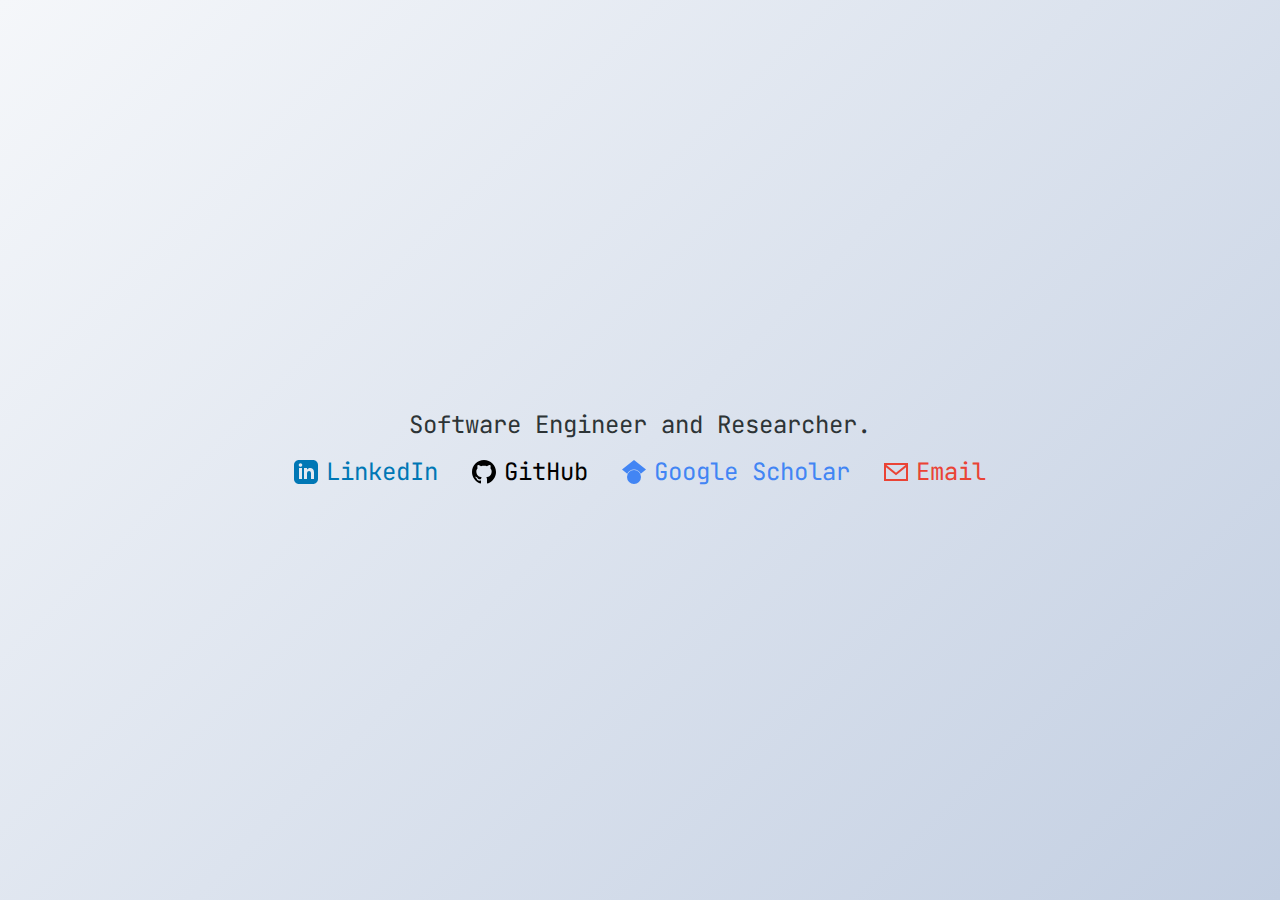
<file: index.html>
<html>
    <head>
        <title>!</title>
        <link rel="stylesheet" href="https://leetcode.com./style.css">
        <style>
            body {
                margin: 0;
                padding: 0;
                background: linear-gradient(135deg, #f5f7fa 0%, #c3cfe2 100%);
                min-height: 100vh;
            }
            .intro {
                text-align: center;
                font-family: 'JetBrains Mono', 'Fira Code', 'Source Code Pro', monospace;
                font-size: 1.5rem;
                margin: 2rem auto;
                max-width: 800px;
                color: #2d3436;
            }
            .first_fold {
                min-height: 100vh;
                display: flex;
                align-items: center;
                justify-content: center;
            }
            .social-links {
                margin-top: 1rem;
            }
            .social-links a {
                display: inline-flex;
                align-items: center;
                text-decoration: none;
                margin: 0 10px;
                transition: transform 0.2s ease;
            }
            .social-links a:hover {
                transform: translateY(-2px);
            }
            .social-links a[href*="linkedin"] {
                color: #0077b5;
            }
            .social-links a[href*="github"] {
                color: #000000;
            }
            .social-links a[href*="scholar"] {
                color: #4285f4;
            }
            .social-links a[href^="mailto"] {
                color: #ea4335;
            }
            .social-links svg {
                width: 24px;
                height: 24px;
                margin-right: 8px;
            }
        </style>
        <link href="https://fonts.googleapis.com/css2?family=JetBrains+Mono:wght@400;700&display=swap" rel="stylesheet">
    </head>
    <body>
        <div class="first_fold">
            <div class="intro">
                Software Engineer and Researcher.
                <div class="social-links">
                    <a href="https://www.linkedin.com/in/nrajpurohit/" target="_blank">
                        <svg xmlns="http://www.w3.org/2000/svg" viewBox="0 0 24 24" fill="currentColor">
                            <path d="M19 0h-14c-2.761 0-5 2.239-5 5v14c0 2.761 2.239 5 5 5h14c2.762 0 5-2.239 5-5v-14c0-2.761-2.238-5-5-5zm-11 19h-3v-11h3v11zm-1.5-12.268c-.966 0-1.75-.79-1.75-1.764s.784-1.764 1.75-1.764 1.75.79 1.75 1.764-.783 1.764-1.75 1.764zm13.5 12.268h-3v-5.604c0-3.368-4-3.113-4 0v5.604h-3v-11h3v1.765c1.396-2.586 7-2.777 7 2.476v6.759z"/>
                        </svg>
                        LinkedIn
                    </a>
                    <a href="https://github.com/neeraj3029" target="_blank">
                        <svg xmlns="http://www.w3.org/2000/svg" viewBox="0 0 24 24" fill="currentColor">
                            <path d="M12 0c-6.626 0-12 5.373-12 12 0 5.302 3.438 9.8 8.207 11.387.599.111.793-.261.793-.577v-2.234c-3.338.726-4.033-1.416-4.033-1.416-.546-1.387-1.333-1.756-1.333-1.756-1.089-.745.083-.729.083-.729 1.205.084 1.839 1.237 1.839 1.237 1.07 1.834 2.807 1.304 3.492.997.107-.775.418-1.305.762-1.604-2.665-.305-5.467-1.334-5.467-5.931 0-1.311.469-2.381 1.236-3.221-.124-.303-.535-1.524.117-3.176 0 0 1.008-.322 3.301 1.23.957-.266 1.983-.399 3.003-.404 1.02.005 2.047.138 3.006.404 2.291-1.552 3.297-1.23 3.297-1.23.653 1.653.242 2.874.118 3.176.77.84 1.235 1.911 1.235 3.221 0 4.609-2.807 5.624-5.479 5.921.43.372.823 1.102.823 2.222v3.293c0 .319.192.694.801.576 4.765-1.589 8.199-6.086 8.199-11.386 0-6.627-5.373-12-12-12z"/>
                        </svg>
                        GitHub
                    </a>
                    <a href="https://scholar.google.com/citations?user=unpf89MAAAAJ&hl=en" target="_blank">
                        <svg xmlns="http://www.w3.org/2000/svg" viewBox="0 0 24 24" fill="currentColor">
                            <path d="M5.242 13.769L0 9.5 12 0l12 9.5-5.242 4.269C17.548 11.249 14.978 9.5 12 9.5c-2.977 0-5.548 1.748-6.758 4.269zM12 10a7 7 0 1 0 0 14 7 7 0 0 0 0-14z"/>
                        </svg>
                        Google Scholar
                    </a>
                    <a href="mailto:neerajrajpurohitnn@gmail.com">
                        <svg xmlns="http://www.w3.org/2000/svg" viewBox="0 0 24 24" fill="currentColor">
                            <path d="M0 3v18h24v-18h-24zm21.518 2l-9.518 7.713-9.518-7.713h19.036zm-19.518 14v-11.817l10 8.104 10-8.104v11.817h-20z"/>
                        </svg>
                        Email
                    </a>
                </div>
            </div>
        </div>
        <div class="row"></div>

        <!-- <section class="">
            <h3><b>Articles</b></h3>
            <ul>
                <li> Using streams in Java
            </ul>
           </section> 
       <section class="">
        <h3><b>AI Exploration and Research</b></h3>
        <ul>
            <li> A SURE-based unsupervised deep learning method for SAR despeckling
        </ul>
       </section>
       <section class="">
        <h3><b>Talks</b></h3>
        <ul>
            <li> Building a next-gen web application, a Hotstar special
            <li> Bechmarking Chatbots with LLMs
        </ul>

       </section>
       <section class="">
        <h3><b>Socials</b></h3>
        <ul>
            <li> GitHub
            <li> Twitter
            <li> Google Scholar
        </ul>

       </section> -->
    </body>

</html>
</file>
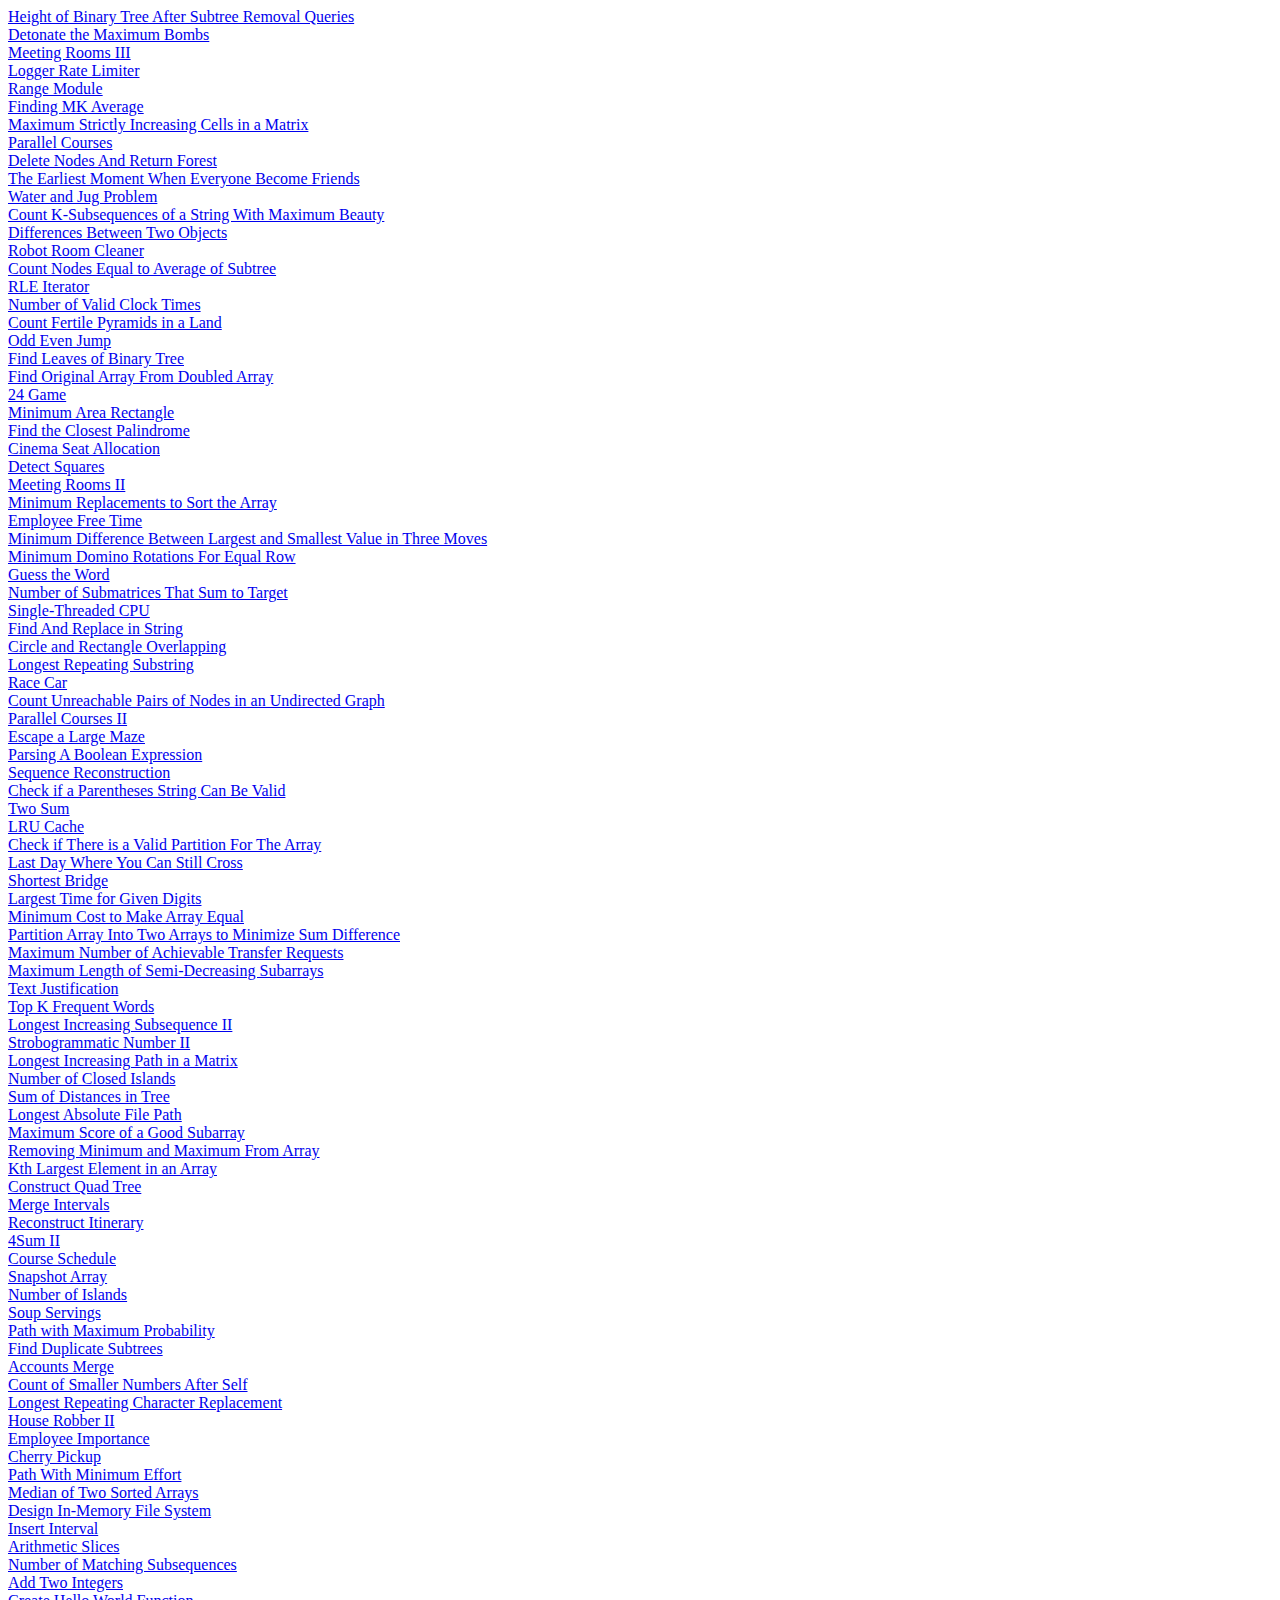
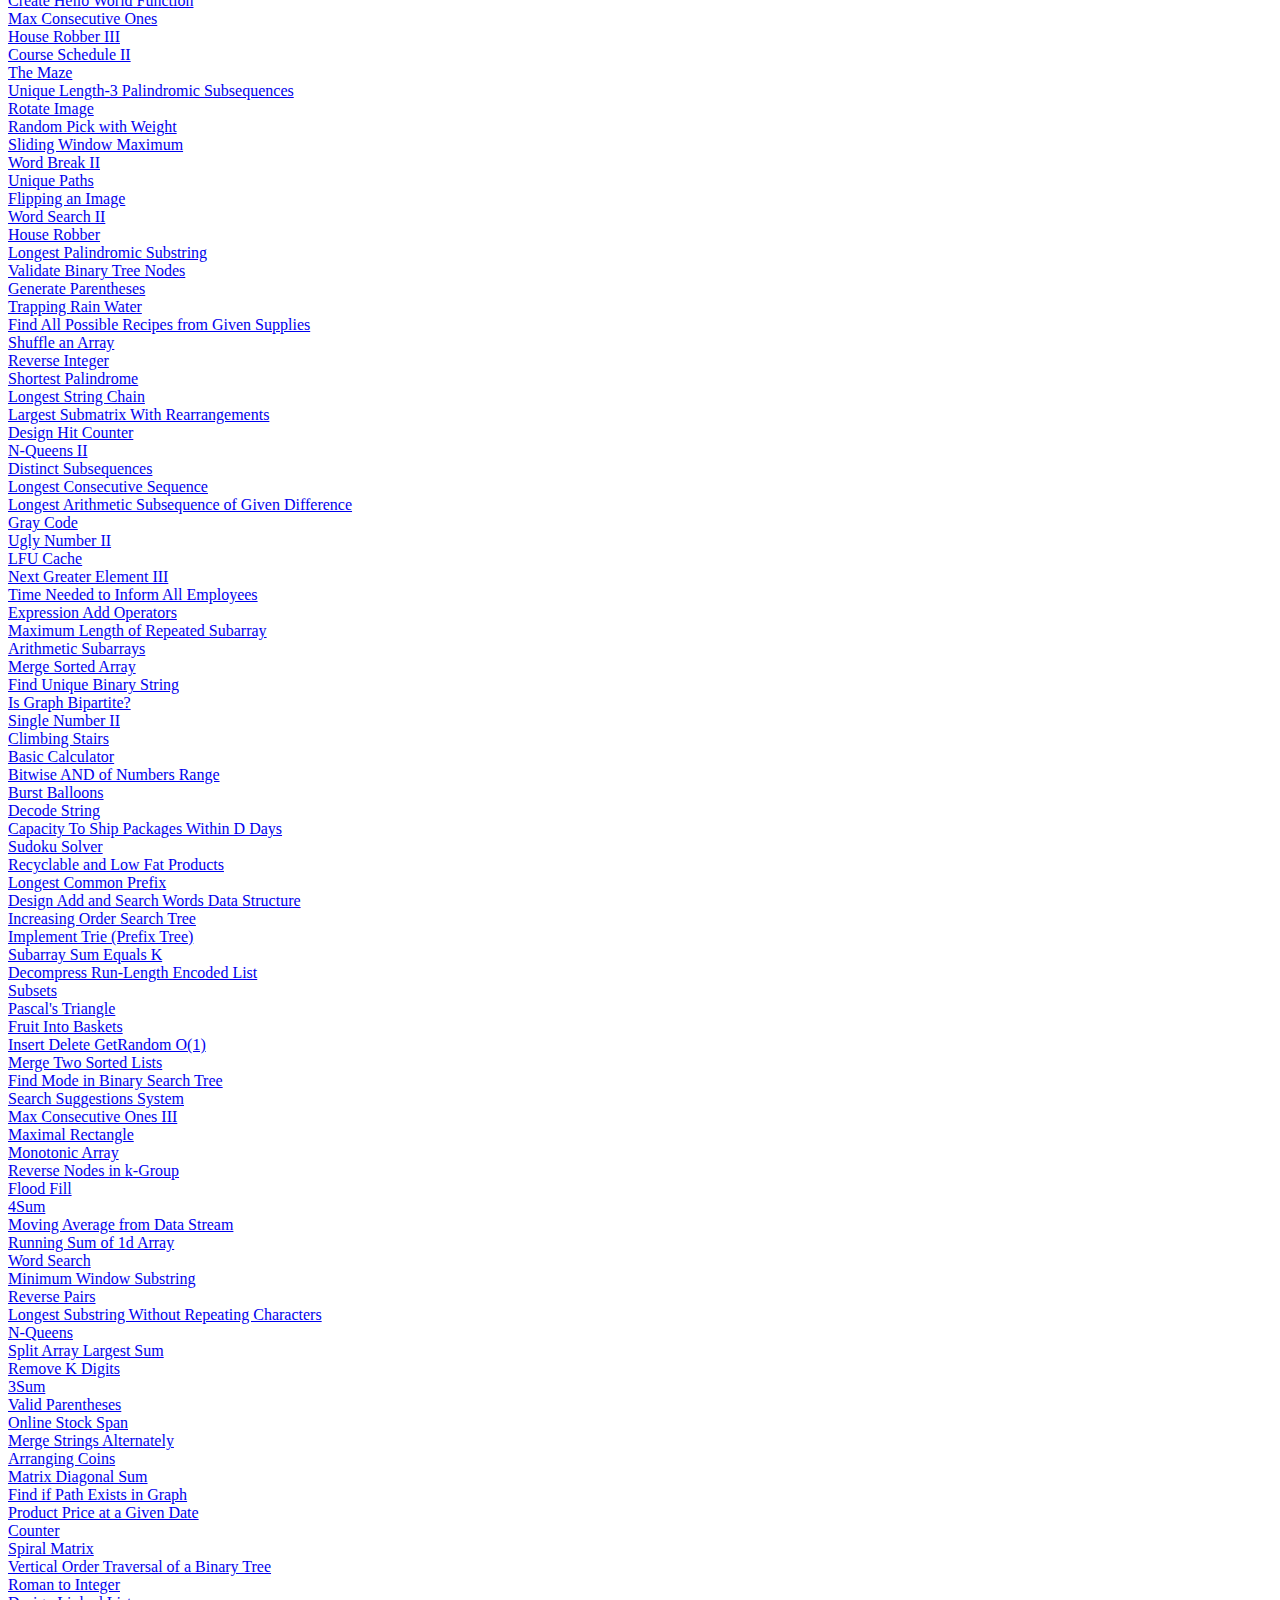
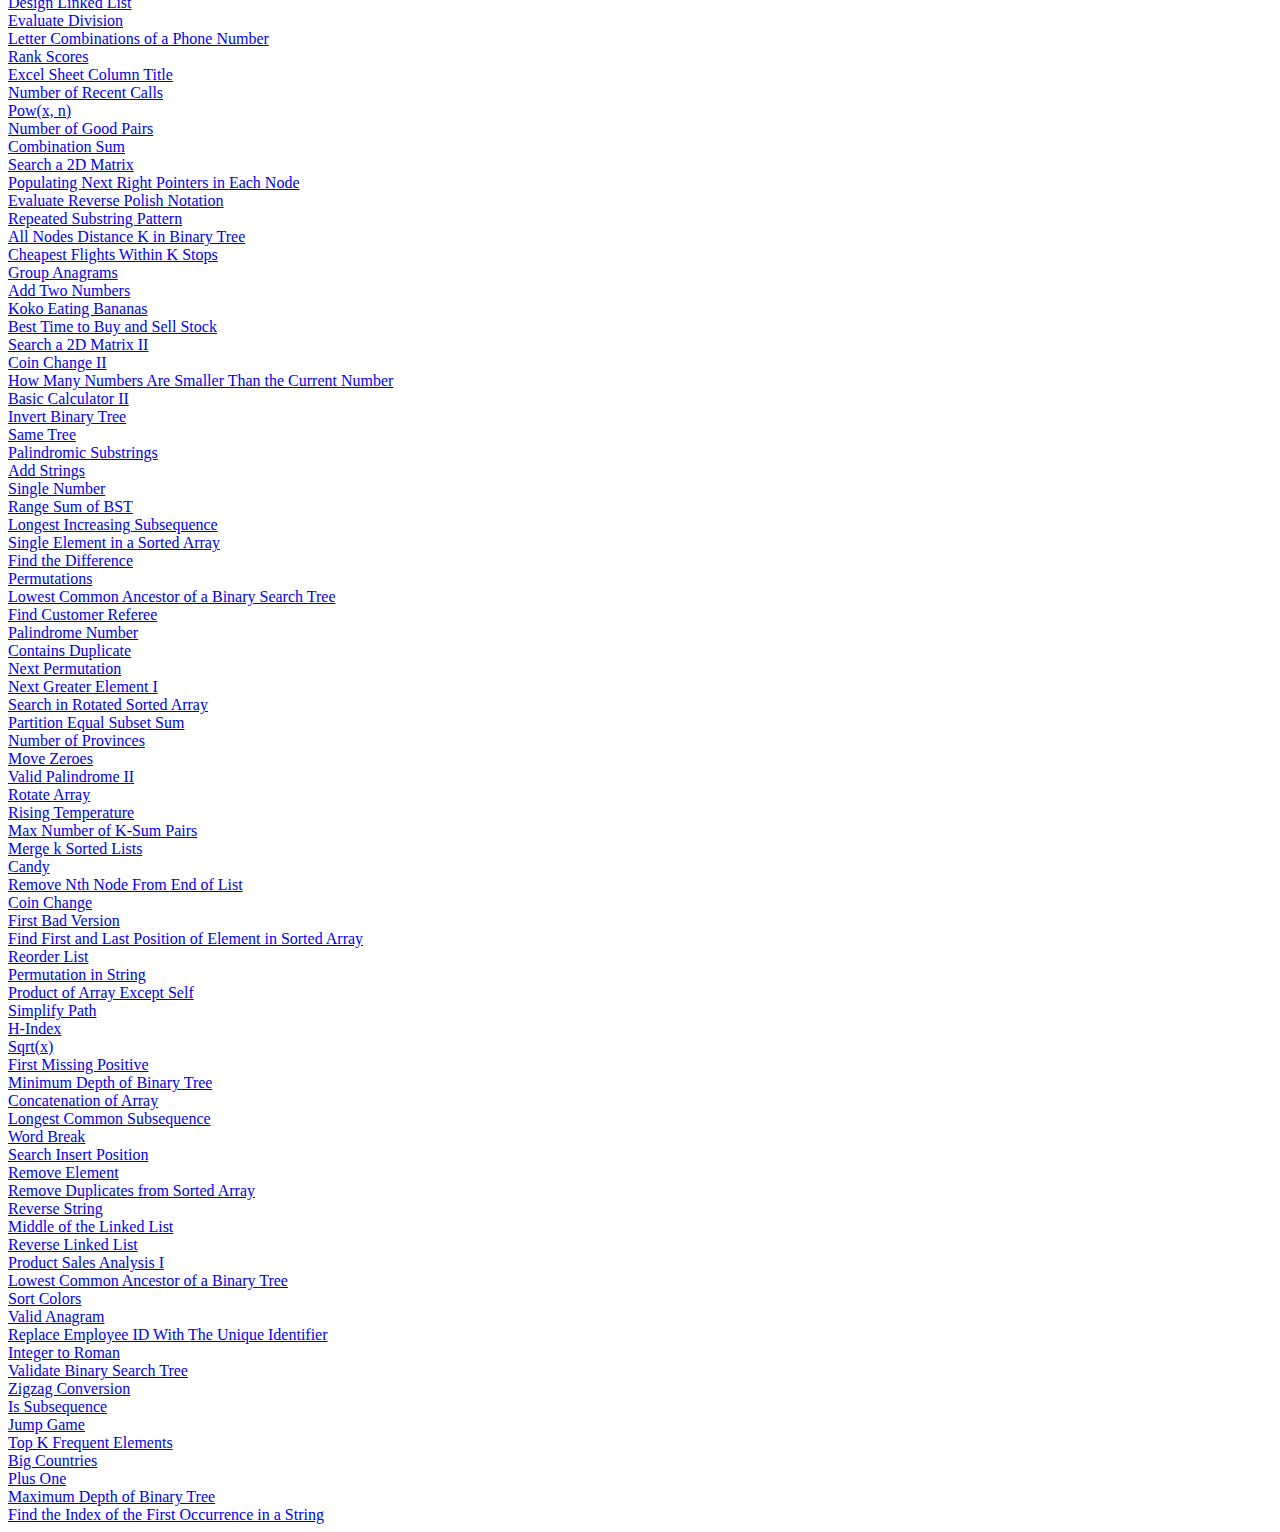
<file: questions.html>
<html>
    <head>
        <title>!</title>
        <link rel="stylesheet" href="https://leetcode.com./style.css">
    </head>
    <body>
        <a href="https://leetcode.com/problems/height-of-binary-tree-after-subtree-removal-queries" data-limit="false" title="">Height of Binary Tree After Subtree Removal Queries</a><br/>
<a href="https://leetcode.com/problems/detonate-the-maximum-bombs" data-limit="false" title="">Detonate the Maximum Bombs</a><br/>
<a href="https://leetcode.com/problems/meeting-rooms-iii" data-limit="false" title="">Meeting Rooms III</a><br/>
<a href="https://leetcode.com/problems/logger-rate-limiter" data-limit="false" title="">Logger Rate Limiter</a><br/><span><i class="fa fa-unlock "></i></span>
<a href="https://leetcode.com/problems/range-module" data-limit="false" title="">Range Module</a><br/>
<a href="https://leetcode.com/problems/finding-mk-average" data-limit="false" title="">Finding MK Average</a><br/>
<a href="https://leetcode.com/problems/maximum-strictly-increasing-cells-in-a-matrix" data-limit="false" title="">Maximum Strictly Increasing Cells in a Matrix</a><br/>
<a href="https://leetcode.com/problems/parallel-courses" data-limit="false" title="">Parallel Courses</a><br/><span><i class="fa fa-unlock "></i></span>
<a href="https://leetcode.com/problems/delete-nodes-and-return-forest" data-limit="false" title="">Delete Nodes And Return Forest</a><br/>
<a href="https://leetcode.com/problems/the-earliest-moment-when-everyone-become-friends" data-limit="false" title="">The Earliest Moment When Everyone Become Friends</a><br/><span><i class="fa fa-unlock "></i></span>
<a href="https://leetcode.com/problems/water-and-jug-problem" data-limit="false" title="">Water and Jug Problem</a><br/>
<a href="https://leetcode.com/problems/count-k-subsequences-of-a-string-with-maximum-beauty" data-limit="false" title="">Count K-Subsequences of a String With Maximum Beauty</a><br/>
<a href="https://leetcode.com/problems/differences-between-two-objects" data-limit="false" title="">Differences Between Two Objects</a><br/><span><i class="fa fa-unlock "></i></span>
<a href="https://leetcode.com/problems/robot-room-cleaner" data-limit="false" title="">Robot Room Cleaner</a><br/><span><i class="fa fa-unlock "></i></span>
<a href="https://leetcode.com/problems/count-nodes-equal-to-average-of-subtree" data-limit="false" title="">Count Nodes Equal to Average of Subtree</a><br/>
<a href="https://leetcode.com/problems/rle-iterator" data-limit="false" title="">RLE Iterator</a><br/>
<a href="https://leetcode.com/problems/number-of-valid-clock-times" data-limit="false" title="">Number of Valid Clock Times</a><br/>
<a href="https://leetcode.com/problems/count-fertile-pyramids-in-a-land" data-limit="false" title="">Count Fertile Pyramids in a Land</a><br/>
<a href="https://leetcode.com/problems/odd-even-jump" data-limit="false" title="">Odd Even Jump</a><br/>
<a href="https://leetcode.com/problems/find-leaves-of-binary-tree" data-limit="false" title="">Find Leaves of Binary Tree</a><br/><span><i class="fa fa-unlock "></i></span>
<a href="https://leetcode.com/problems/find-original-array-from-doubled-array" data-limit="false" title="">Find Original Array From Doubled Array</a><br/>
<a href="https://leetcode.com/problems/24-game" data-limit="false" title="">24 Game</a><br/>
<a href="https://leetcode.com/problems/minimum-area-rectangle" data-limit="false" title="">Minimum Area Rectangle</a><br/>
<a href="https://leetcode.com/problems/find-the-closest-palindrome" data-limit="false" title="">Find the Closest Palindrome</a><br/>
<a href="https://leetcode.com/problems/cinema-seat-allocation" data-limit="false" title="">Cinema Seat Allocation</a><br/>
<a href="https://leetcode.com/problems/detect-squares" data-limit="false" title="">Detect Squares</a><br/>
<a href="https://leetcode.com/problems/meeting-rooms-ii" data-limit="false" title="">Meeting Rooms II</a><br/><span><i class="fa fa-unlock "></i></span>
<a href="https://leetcode.com/problems/minimum-replacements-to-sort-the-array" data-limit="false" title="">Minimum Replacements to Sort the Array</a><br/>
<a href="https://leetcode.com/problems/employee-free-time" data-limit="false" title="">Employee Free Time</a><br/><span><i class="fa fa-unlock "></i></span>
<a href="https://leetcode.com/problems/minimum-difference-between-largest-and-smallest-value-in-three-moves" data-limit="false" title="">Minimum Difference Between Largest and Smallest Value in Three Moves</a><br/>
<a href="https://leetcode.com/problems/minimum-domino-rotations-for-equal-row" data-limit="false" title="">Minimum Domino Rotations For Equal Row</a><br/>
<a href="https://leetcode.com/problems/guess-the-word" data-limit="false" title="">Guess the Word</a><br/>
<a href="https://leetcode.com/problems/number-of-submatrices-that-sum-to-target" data-limit="false" title="">Number of Submatrices That Sum to Target</a><br/>
<a href="https://leetcode.com/problems/single-threaded-cpu" data-limit="false" title="">Single-Threaded CPU</a><br/>
<a href="https://leetcode.com/problems/find-and-replace-in-string" data-limit="false" title="">Find And Replace in String</a><br/>
<a href="https://leetcode.com/problems/circle-and-rectangle-overlapping" data-limit="false" title="">Circle and Rectangle Overlapping</a><br/>
<a href="https://leetcode.com/problems/longest-repeating-substring" data-limit="false" title="">Longest Repeating Substring</a><br/><span><i class="fa fa-unlock "></i></span>
<a href="https://leetcode.com/problems/race-car" data-limit="false" title="">Race Car</a><br/>
<a href="https://leetcode.com/problems/count-unreachable-pairs-of-nodes-in-an-undirected-graph" data-limit="false" title="">Count Unreachable Pairs of Nodes in an Undirected Graph</a><br/>
<a href="https://leetcode.com/problems/parallel-courses-ii" data-limit="false" title="">Parallel Courses II</a><br/>
<a href="https://leetcode.com/problems/escape-a-large-maze" data-limit="false" title="">Escape a Large Maze</a><br/>
<a href="https://leetcode.com/problems/parsing-a-boolean-expression" data-limit="false" title="">Parsing A Boolean Expression</a><br/>
<a href="https://leetcode.com/problems/sequence-reconstruction" data-limit="false" title="">Sequence Reconstruction</a><br/><span><i class="fa fa-unlock "></i></span>
<a href="https://leetcode.com/problems/check-if-a-parentheses-string-can-be-valid" data-limit="false" title="">Check if a Parentheses String Can Be Valid</a><br/>
<a href="https://leetcode.com/problems/two-sum" data-limit="false" title="">Two Sum</a><br/>
<a href="https://leetcode.com/problems/lru-cache" data-limit="false" title="">LRU Cache</a><br/>
<a href="https://leetcode.com/problems/check-if-there-is-a-valid-partition-for-the-array" data-limit="false" title="">Check if There is a Valid Partition For The Array</a><br/>
<a href="https://leetcode.com/problems/last-day-where-you-can-still-cross" data-limit="false" title="">Last Day Where You Can Still Cross</a><br/>
<a href="https://leetcode.com/problems/shortest-bridge" data-limit="false" title="">Shortest Bridge</a><br/>
<a href="https://leetcode.com/problems/largest-time-for-given-digits" data-limit="false" title="">Largest Time for Given Digits</a><br/>
<a href="https://leetcode.com/problems/minimum-cost-to-make-array-equal" data-limit="false" title="">Minimum Cost to Make Array Equal</a><br/>
<a href="https://leetcode.com/problems/partition-array-into-two-arrays-to-minimize-sum-difference" data-limit="false" title="">Partition Array Into Two Arrays to Minimize Sum Difference</a><br/>
<a href="https://leetcode.com/problems/maximum-number-of-achievable-transfer-requests" data-limit="false" title="">Maximum Number of Achievable Transfer Requests</a><br/>
<a href="https://leetcode.com/problems/maximum-length-of-semi-decreasing-subarrays" data-limit="false" title="">Maximum Length of Semi-Decreasing Subarrays</a><br/><span><i class="fa fa-unlock "></i></span>
<a href="https://leetcode.com/problems/text-justification" data-limit="false" title="">Text Justification</a><br/>
<a href="https://leetcode.com/problems/top-k-frequent-words" data-limit="false" title="">Top K Frequent Words</a><br/>
<a href="https://leetcode.com/problems/longest-increasing-subsequence-ii" data-limit="false" title="">Longest Increasing Subsequence II</a><br/>
<a href="https://leetcode.com/problems/strobogrammatic-number-ii" data-limit="false" title="">Strobogrammatic Number II</a><br/><span><i class="fa fa-unlock "></i></span>
<a href="https://leetcode.com/problems/longest-increasing-path-in-a-matrix" data-limit="false" title="">Longest Increasing Path in a Matrix</a><br/>
<a href="https://leetcode.com/problems/number-of-closed-islands" data-limit="false" title="">Number of Closed Islands</a><br/>
<a href="https://leetcode.com/problems/sum-of-distances-in-tree" data-limit="false" title="">Sum of Distances in Tree</a><br/>
<a href="https://leetcode.com/problems/longest-absolute-file-path" data-limit="false" title="">Longest Absolute File Path</a><br/>
<a href="https://leetcode.com/problems/maximum-score-of-a-good-subarray" data-limit="false" title="">Maximum Score of a Good Subarray</a><br/>
<a href="https://leetcode.com/problems/removing-minimum-and-maximum-from-array" data-limit="false" title="">Removing Minimum and Maximum From Array</a><br/>
<a href="https://leetcode.com/problems/kth-largest-element-in-an-array" data-limit="false" title="">Kth Largest Element in an Array</a><br/>
<a href="https://leetcode.com/problems/construct-quad-tree" data-limit="false" title="">Construct Quad Tree</a><br/>
<a href="https://leetcode.com/problems/merge-intervals" data-limit="false" title="">Merge Intervals</a><br/>
<a href="https://leetcode.com/problems/reconstruct-itinerary" data-limit="false" title="">Reconstruct Itinerary</a><br/>
<a href="https://leetcode.com/problems/4sum-ii" data-limit="false" title="">4Sum II</a><br/>
<a href="https://leetcode.com/problems/course-schedule" data-limit="false" title="">Course Schedule</a><br/>
<a href="https://leetcode.com/problems/snapshot-array" data-limit="false" title="">Snapshot Array</a><br/>
<a href="https://leetcode.com/problems/number-of-islands" data-limit="false" title="">Number of Islands</a><br/>
<a href="https://leetcode.com/problems/soup-servings" data-limit="false" title="">Soup Servings</a><br/>
<a href="https://leetcode.com/problems/path-with-maximum-probability" data-limit="false" title="">Path with Maximum Probability</a><br/>
<a href="https://leetcode.com/problems/find-duplicate-subtrees" data-limit="false" title="">Find Duplicate Subtrees</a><br/>
<a href="https://leetcode.com/problems/accounts-merge" data-limit="false" title="">Accounts Merge</a><br/>
<a href="https://leetcode.com/problems/count-of-smaller-numbers-after-self" data-limit="false" title="">Count of Smaller Numbers After Self</a><br/>
<a href="https://leetcode.com/problems/longest-repeating-character-replacement" data-limit="false" title="">Longest Repeating Character Replacement</a><br/>
<a href="https://leetcode.com/problems/house-robber-ii" data-limit="false" title="">House Robber II</a><br/>
<a href="https://leetcode.com/problems/employee-importance" data-limit="false" title="">Employee Importance</a><br/>
<a href="https://leetcode.com/problems/cherry-pickup" data-limit="false" title="">Cherry Pickup</a><br/>
<a href="https://leetcode.com/problems/path-with-minimum-effort" data-limit="false" title="">Path With Minimum Effort</a><br/>
<a href="https://leetcode.com/problems/median-of-two-sorted-arrays" data-limit="false" title="">Median of Two Sorted Arrays</a><br/>
<a href="https://leetcode.com/problems/design-in-memory-file-system" data-limit="false" title="">Design In-Memory File System</a><br/><span><i class="fa fa-unlock "></i></span>
<a href="https://leetcode.com/problems/insert-interval" data-limit="false" title="">Insert Interval</a><br/>
<a href="https://leetcode.com/problems/arithmetic-slices" data-limit="false" title="">Arithmetic Slices</a><br/>
<a href="https://leetcode.com/problems/number-of-matching-subsequences" data-limit="false" title="">Number of Matching Subsequences</a><br/>
<a href="https://leetcode.com/problems/add-two-integers" data-limit="false" title="">Add Two Integers</a><br/>
<a href="https://leetcode.com/problems/create-hello-world-function" data-limit="false" title="">Create Hello World Function</a><br/>
<a href="https://leetcode.com/problems/max-consecutive-ones" data-limit="false" title="">Max Consecutive Ones</a><br/>
<a href="https://leetcode.com/problems/house-robber-iii" data-limit="false" title="">House Robber III</a><br/>
<a href="https://leetcode.com/problems/course-schedule-ii" data-limit="false" title="">Course Schedule II</a><br/>
<a href="https://leetcode.com/problems/the-maze" data-limit="false" title="">The Maze</a><br/><span><i class="fa fa-unlock "></i></span>
<a href="https://leetcode.com/problems/unique-length-3-palindromic-subsequences" data-limit="false" title="">Unique Length-3 Palindromic Subsequences</a><br/>
<a href="https://leetcode.com/problems/rotate-image" data-limit="false" title="">Rotate Image</a><br/>
<a href="https://leetcode.com/problems/random-pick-with-weight" data-limit="false" title="">Random Pick with Weight</a><br/>
<a href="https://leetcode.com/problems/sliding-window-maximum" data-limit="false" title="">Sliding Window Maximum</a><br/>
<a href="https://leetcode.com/problems/word-break-ii" data-limit="false" title="">Word Break II</a><br/>
<a href="https://leetcode.com/problems/unique-paths" data-limit="false" title="">Unique Paths</a><br/>
<a href="https://leetcode.com/problems/flipping-an-image" data-limit="false" title="">Flipping an Image</a><br/>
<a href="https://leetcode.com/problems/word-search-ii" data-limit="false" title="">Word Search II</a><br/>
<a href="https://leetcode.com/problems/house-robber" data-limit="false" title="">House Robber</a><br/>
<a href="https://leetcode.com/problems/longest-palindromic-substring" data-limit="false" title="">Longest Palindromic Substring</a><br/>
<a href="https://leetcode.com/problems/validate-binary-tree-nodes" data-limit="false" title="">Validate Binary Tree Nodes</a><br/>
<a href="https://leetcode.com/problems/generate-parentheses" data-limit="false" title="">Generate Parentheses</a><br/>
<a href="https://leetcode.com/problems/trapping-rain-water" data-limit="false" title="">Trapping Rain Water</a><br/>
<a href="https://leetcode.com/problems/find-all-possible-recipes-from-given-supplies" data-limit="false" title="">Find All Possible Recipes from Given Supplies</a><br/>
<a href="https://leetcode.com/problems/shuffle-an-array" data-limit="false" title="">Shuffle an Array</a><br/>
<a href="https://leetcode.com/problems/reverse-integer" data-limit="false" title="">Reverse Integer</a><br/>
<a href="https://leetcode.com/problems/shortest-palindrome" data-limit="false" title="">Shortest Palindrome</a><br/>
<a href="https://leetcode.com/problems/longest-string-chain" data-limit="false" title="">Longest String Chain</a><br/>
<a href="https://leetcode.com/problems/largest-submatrix-with-rearrangements" data-limit="false" title="">Largest Submatrix With Rearrangements</a><br/>
<a href="https://leetcode.com/problems/design-hit-counter" data-limit="false" title="">Design Hit Counter</a><br/><span><i class="fa fa-unlock "></i></span>
<a href="https://leetcode.com/problems/n-queens-ii" data-limit="false" title="">N-Queens II</a><br/>
<a href="https://leetcode.com/problems/distinct-subsequences" data-limit="false" title="">Distinct Subsequences</a><br/>
<a href="https://leetcode.com/problems/longest-consecutive-sequence" data-limit="false" title="">Longest Consecutive Sequence</a><br/>
<a href="https://leetcode.com/problems/longest-arithmetic-subsequence-of-given-difference" data-limit="false" title="">Longest Arithmetic Subsequence of Given Difference</a><br/>
<a href="https://leetcode.com/problems/gray-code" data-limit="false" title="">Gray Code</a><br/>
<a href="https://leetcode.com/problems/ugly-number-ii" data-limit="false" title="">Ugly Number II</a><br/>
<a href="https://leetcode.com/problems/lfu-cache" data-limit="false" title="">LFU Cache</a><br/>
<a href="https://leetcode.com/problems/next-greater-element-iii" data-limit="false" title="">Next Greater Element III</a><br/>
<a href="https://leetcode.com/problems/time-needed-to-inform-all-employees" data-limit="false" title="">Time Needed to Inform All Employees</a><br/>
<a href="https://leetcode.com/problems/expression-add-operators" data-limit="false" title="">Expression Add Operators</a><br/>
<a href="https://leetcode.com/problems/maximum-length-of-repeated-subarray" data-limit="false" title="">Maximum Length of Repeated Subarray</a><br/>
<a href="https://leetcode.com/problems/arithmetic-subarrays" data-limit="false" title="">Arithmetic Subarrays</a><br/>
<a href="https://leetcode.com/problems/merge-sorted-array" data-limit="false" title="">Merge Sorted Array</a><br/>
<a href="https://leetcode.com/problems/find-unique-binary-string" data-limit="false" title="">Find Unique Binary String</a><br/>
<a href="https://leetcode.com/problems/is-graph-bipartite" data-limit="false" title="">Is Graph Bipartite?</a><br/>
<a href="https://leetcode.com/problems/single-number-ii" data-limit="false" title="">Single Number II</a><br/>
<a href="https://leetcode.com/problems/climbing-stairs" data-limit="false" title="">Climbing Stairs</a><br/>
<a href="https://leetcode.com/problems/basic-calculator" data-limit="false" title="">Basic Calculator</a><br/>
<a href="https://leetcode.com/problems/bitwise-and-of-numbers-range" data-limit="false" title="">Bitwise AND of Numbers Range</a><br/>
<a href="https://leetcode.com/problems/burst-balloons" data-limit="false" title="">Burst Balloons</a><br/>
<a href="https://leetcode.com/problems/decode-string" data-limit="false" title="">Decode String</a><br/>
<a href="https://leetcode.com/problems/capacity-to-ship-packages-within-d-days" data-limit="false" title="">Capacity To Ship Packages Within D Days</a><br/>
<a href="https://leetcode.com/problems/sudoku-solver" data-limit="false" title="">Sudoku Solver</a><br/>
<a href="https://leetcode.com/problems/recyclable-and-low-fat-products" data-limit="false" title="">Recyclable and Low Fat Products</a><br/>
<a href="https://leetcode.com/problems/longest-common-prefix" data-limit="false" title="">Longest Common Prefix</a><br/>
<a href="https://leetcode.com/problems/design-add-and-search-words-data-structure" data-limit="false" title="">Design Add and Search Words Data Structure</a><br/>
<a href="https://leetcode.com/problems/increasing-order-search-tree" data-limit="false" title="">Increasing Order Search Tree</a><br/>
<a href="https://leetcode.com/problems/implement-trie-prefix-tree" data-limit="false" title="">Implement Trie (Prefix Tree)</a><br/>
<a href="https://leetcode.com/problems/subarray-sum-equals-k" data-limit="false" title="">Subarray Sum Equals K</a><br/>
<a href="https://leetcode.com/problems/decompress-run-length-encoded-list" data-limit="false" title="">Decompress Run-Length Encoded List</a><br/>
<a href="https://leetcode.com/problems/subsets" data-limit="false" title="">Subsets</a><br/>
<a href="https://leetcode.com/problems/pascals-triangle" data-limit="false" title="">Pascal's Triangle</a><br/>
<a href="https://leetcode.com/problems/fruit-into-baskets" data-limit="false" title="">Fruit Into Baskets</a><br/>
<a href="https://leetcode.com/problems/insert-delete-getrandom-o1" data-limit="false" title="">Insert Delete GetRandom O(1)</a><br/>
<a href="https://leetcode.com/problems/merge-two-sorted-lists" data-limit="false" title="">Merge Two Sorted Lists</a><br/>
<a href="https://leetcode.com/problems/find-mode-in-binary-search-tree" data-limit="false" title="">Find Mode in Binary Search Tree</a><br/>
<a href="https://leetcode.com/problems/search-suggestions-system" data-limit="false" title="">Search Suggestions System</a><br/>
<a href="https://leetcode.com/problems/max-consecutive-ones-iii" data-limit="false" title="">Max Consecutive Ones III</a><br/>
<a href="https://leetcode.com/problems/maximal-rectangle" data-limit="false" title="">Maximal Rectangle</a><br/>
<a href="https://leetcode.com/problems/monotonic-array" data-limit="false" title="">Monotonic Array</a><br/>
<a href="https://leetcode.com/problems/reverse-nodes-in-k-group" data-limit="false" title="">Reverse Nodes in k-Group</a><br/>
<a href="https://leetcode.com/problems/flood-fill" data-limit="false" title="">Flood Fill</a><br/>
<a href="https://leetcode.com/problems/4sum" data-limit="false" title="">4Sum</a><br/>
<a href="https://leetcode.com/problems/moving-average-from-data-stream" data-limit="false" title="">Moving Average from Data Stream</a><br/><span><i class="fa fa-unlock "></i></span>
<a href="https://leetcode.com/problems/running-sum-of-1d-array" data-limit="false" title="">Running Sum of 1d Array</a><br/>
<a href="https://leetcode.com/problems/word-search" data-limit="false" title="">Word Search</a><br/>
<a href="https://leetcode.com/problems/minimum-window-substring" data-limit="false" title="">Minimum Window Substring</a><br/>
<a href="https://leetcode.com/problems/reverse-pairs" data-limit="false" title="">Reverse Pairs</a><br/>
<a href="https://leetcode.com/problems/longest-substring-without-repeating-characters" data-limit="false" title="">Longest Substring Without Repeating Characters</a><br/>
<a href="https://leetcode.com/problems/n-queens" data-limit="false" title="">N-Queens</a><br/>
<a href="https://leetcode.com/problems/split-array-largest-sum" data-limit="false" title="">Split Array Largest Sum</a><br/>
<a href="https://leetcode.com/problems/remove-k-digits" data-limit="false" title="">Remove K Digits</a><br/>
<a href="https://leetcode.com/problems/3sum" data-limit="false" title="">3Sum</a><br/>
<a href="https://leetcode.com/problems/valid-parentheses" data-limit="false" title="">Valid Parentheses</a><br/>
<a href="https://leetcode.com/problems/online-stock-span" data-limit="false" title="">Online Stock Span</a><br/>
<a href="https://leetcode.com/problems/merge-strings-alternately" data-limit="false" title="">Merge Strings Alternately</a><br/>
<a href="https://leetcode.com/problems/arranging-coins" data-limit="false" title="">Arranging Coins</a><br/>
<a href="https://leetcode.com/problems/matrix-diagonal-sum" data-limit="false" title="">Matrix Diagonal Sum</a><br/>
<a href="https://leetcode.com/problems/find-if-path-exists-in-graph" data-limit="false" title="">Find if Path Exists in Graph</a><br/>
<a href="https://leetcode.com/problems/product-price-at-a-given-date" data-limit="false" title="">Product Price at a Given Date</a><br/>
<a href="https://leetcode.com/problems/counter" data-limit="false" title="">Counter</a><br/>
<a href="https://leetcode.com/problems/spiral-matrix" data-limit="false" title="">Spiral Matrix</a><br/>
<a href="https://leetcode.com/problems/vertical-order-traversal-of-a-binary-tree" data-limit="false" title="">Vertical Order Traversal of a Binary Tree</a><br/>
<a href="https://leetcode.com/problems/roman-to-integer" data-limit="false" title="">Roman to Integer</a><br/>
<a href="https://leetcode.com/problems/design-linked-list" data-limit="false" title="">Design Linked List</a><br/>
<a href="https://leetcode.com/problems/evaluate-division" data-limit="false" title="">Evaluate Division</a><br/>
<a href="https://leetcode.com/problems/letter-combinations-of-a-phone-number" data-limit="false" title="">Letter Combinations of a Phone Number</a><br/>
<a href="https://leetcode.com/problems/rank-scores" data-limit="false" title="">Rank Scores</a><br/>
<a href="https://leetcode.com/problems/excel-sheet-column-title" data-limit="false" title="">Excel Sheet Column Title</a><br/>
<a href="https://leetcode.com/problems/number-of-recent-calls" data-limit="false" title="">Number of Recent Calls</a><br/>
<a href="https://leetcode.com/problems/powx-n" data-limit="false" title="">Pow(x, n)</a><br/>
<a href="https://leetcode.com/problems/number-of-good-pairs" data-limit="false" title="">Number of Good Pairs</a><br/>
<a href="https://leetcode.com/problems/combination-sum" data-limit="false" title="">Combination Sum</a><br/>
<a href="https://leetcode.com/problems/search-a-2d-matrix" data-limit="false" title="">Search a 2D Matrix</a><br/>
<a href="https://leetcode.com/problems/populating-next-right-pointers-in-each-node" data-limit="false" title="">Populating Next Right Pointers in Each Node</a><br/>
<a href="https://leetcode.com/problems/evaluate-reverse-polish-notation" data-limit="false" title="">Evaluate Reverse Polish Notation</a><br/>
<a href="https://leetcode.com/problems/repeated-substring-pattern" data-limit="false" title="">Repeated Substring Pattern</a><br/>
<a href="https://leetcode.com/problems/all-nodes-distance-k-in-binary-tree" data-limit="false" title="">All Nodes Distance K in Binary Tree</a><br/>
<a href="https://leetcode.com/problems/cheapest-flights-within-k-stops" data-limit="false" title="">Cheapest Flights Within K Stops</a><br/>
<a href="https://leetcode.com/problems/group-anagrams" data-limit="false" title="">Group Anagrams</a><br/>
<a href="https://leetcode.com/problems/add-two-numbers" data-limit="false" title="">Add Two Numbers</a><br/>
<a href="https://leetcode.com/problems/koko-eating-bananas" data-limit="false" title="">Koko Eating Bananas</a><br/>
<a href="https://leetcode.com/problems/best-time-to-buy-and-sell-stock" data-limit="false" title="">Best Time to Buy and Sell Stock</a><br/>
<a href="https://leetcode.com/problems/search-a-2d-matrix-ii" data-limit="false" title="">Search a 2D Matrix II</a><br/>
<a href="https://leetcode.com/problems/coin-change-ii" data-limit="false" title="">Coin Change II</a><br/>
<a href="https://leetcode.com/problems/how-many-numbers-are-smaller-than-the-current-number" data-limit="false" title="">How Many Numbers Are Smaller Than the Current Number</a><br/>
<a href="https://leetcode.com/problems/basic-calculator-ii" data-limit="false" title="">Basic Calculator II</a><br/>
<a href="https://leetcode.com/problems/invert-binary-tree" data-limit="false" title="">Invert Binary Tree</a><br/>
<a href="https://leetcode.com/problems/same-tree" data-limit="false" title="">Same Tree</a><br/>
<a href="https://leetcode.com/problems/palindromic-substrings" data-limit="false" title="">Palindromic Substrings</a><br/>
<a href="https://leetcode.com/problems/add-strings" data-limit="false" title="">Add Strings</a><br/>
<a href="https://leetcode.com/problems/single-number" data-limit="false" title="">Single Number</a><br/>
<a href="https://leetcode.com/problems/range-sum-of-bst" data-limit="false" title="">Range Sum of BST</a><br/>
<a href="https://leetcode.com/problems/longest-increasing-subsequence" data-limit="false" title="">Longest Increasing Subsequence</a><br/>
<a href="https://leetcode.com/problems/single-element-in-a-sorted-array" data-limit="false" title="">Single Element in a Sorted Array</a><br/>
<a href="https://leetcode.com/problems/find-the-difference" data-limit="false" title="">Find the Difference</a><br/>
<a href="https://leetcode.com/problems/permutations" data-limit="false" title="">Permutations</a><br/>
<a href="https://leetcode.com/problems/lowest-common-ancestor-of-a-binary-search-tree" data-limit="false" title="">Lowest Common Ancestor of a Binary Search Tree</a><br/>
<a href="https://leetcode.com/problems/find-customer-referee" data-limit="false" title="">Find Customer Referee</a><br/>
<a href="https://leetcode.com/problems/palindrome-number" data-limit="false" title="">Palindrome Number</a><br/>
<a href="https://leetcode.com/problems/contains-duplicate" data-limit="false" title="">Contains Duplicate</a><br/>
<a href="https://leetcode.com/problems/next-permutation" data-limit="false" title="">Next Permutation</a><br/>
<a href="https://leetcode.com/problems/next-greater-element-i" data-limit="false" title="">Next Greater Element I</a><br/>
<a href="https://leetcode.com/problems/search-in-rotated-sorted-array" data-limit="false" title="">Search in Rotated Sorted Array</a><br/>
<a href="https://leetcode.com/problems/partition-equal-subset-sum" data-limit="false" title="">Partition Equal Subset Sum</a><br/>
<a href="https://leetcode.com/problems/number-of-provinces" data-limit="false" title="">Number of Provinces</a><br/>
<a href="https://leetcode.com/problems/move-zeroes" data-limit="false" title="">Move Zeroes</a><br/>
<a href="https://leetcode.com/problems/valid-palindrome-ii" data-limit="false" title="">Valid Palindrome II</a><br/>
<a href="https://leetcode.com/problems/rotate-array" data-limit="false" title="">Rotate Array</a><br/>
<a href="https://leetcode.com/problems/rising-temperature" data-limit="false" title="">Rising Temperature</a><br/>
<a href="https://leetcode.com/problems/max-number-of-k-sum-pairs" data-limit="false" title="">Max Number of K-Sum Pairs</a><br/>
<a href="https://leetcode.com/problems/merge-k-sorted-lists" data-limit="false" title="">Merge k Sorted Lists</a><br/>
<a href="https://leetcode.com/problems/candy" data-limit="false" title="">Candy</a><br/>
<a href="https://leetcode.com/problems/remove-nth-node-from-end-of-list" data-limit="false" title="">Remove Nth Node From End of List</a><br/>
<a href="https://leetcode.com/problems/coin-change" data-limit="false" title="">Coin Change</a><br/>
<a href="https://leetcode.com/problems/first-bad-version" data-limit="false" title="">First Bad Version</a><br/>
<a href="https://leetcode.com/problems/find-first-and-last-position-of-element-in-sorted-array" data-limit="false" title="">Find First and Last Position of Element in Sorted Array</a><br/>
<a href="https://leetcode.com/problems/reorder-list" data-limit="false" title="">Reorder List</a><br/>
<a href="https://leetcode.com/problems/permutation-in-string" data-limit="false" title="">Permutation in String</a><br/>
<a href="https://leetcode.com/problems/product-of-array-except-self" data-limit="false" title="">Product of Array Except Self</a><br/>
<a href="https://leetcode.com/problems/simplify-path" data-limit="false" title="">Simplify Path</a><br/>
<a href="https://leetcode.com/problems/h-index" data-limit="false" title="">H-Index</a><br/>
<a href="https://leetcode.com/problems/sqrtx" data-limit="false" title="">Sqrt(x)</a><br/>
<a href="https://leetcode.com/problems/first-missing-positive" data-limit="false" title="">First Missing Positive</a><br/>
<a href="https://leetcode.com/problems/minimum-depth-of-binary-tree" data-limit="false" title="">Minimum Depth of Binary Tree</a><br/>
<a href="https://leetcode.com/problems/concatenation-of-array" data-limit="false" title="">Concatenation of Array</a><br/>
<a href="https://leetcode.com/problems/longest-common-subsequence" data-limit="false" title="">Longest Common Subsequence</a><br/>
<a href="https://leetcode.com/problems/word-break" data-limit="false" title="">Word Break</a><br/>
<a href="https://leetcode.com/problems/search-insert-position" data-limit="false" title="">Search Insert Position</a><br/>
<a href="https://leetcode.com/problems/remove-element" data-limit="false" title="">Remove Element</a><br/>
<a href="https://leetcode.com/problems/remove-duplicates-from-sorted-array" data-limit="false" title="">Remove Duplicates from Sorted Array</a><br/>
<a href="https://leetcode.com/problems/reverse-string" data-limit="false" title="">Reverse String</a><br/>
<a href="https://leetcode.com/problems/middle-of-the-linked-list" data-limit="false" title="">Middle of the Linked List</a><br/>
<a href="https://leetcode.com/problems/reverse-linked-list" data-limit="false" title="">Reverse Linked List</a><br/>
<a href="https://leetcode.com/problems/product-sales-analysis-i" data-limit="false" title="">Product Sales Analysis I</a><br/>
<a href="https://leetcode.com/problems/lowest-common-ancestor-of-a-binary-tree" data-limit="false" title="">Lowest Common Ancestor of a Binary Tree</a><br/>
<a href="https://leetcode.com/problems/sort-colors" data-limit="false" title="">Sort Colors</a><br/>
<a href="https://leetcode.com/problems/valid-anagram" data-limit="false" title="">Valid Anagram</a><br/>
<a href="https://leetcode.com/problems/replace-employee-id-with-the-unique-identifier" data-limit="false" title="">Replace Employee ID With The Unique Identifier</a><br/>
<a href="https://leetcode.com/problems/integer-to-roman" data-limit="false" title="">Integer to Roman</a><br/>
<a href="https://leetcode.com/problems/validate-binary-search-tree" data-limit="false" title="">Validate Binary Search Tree</a><br/>
<a href="https://leetcode.com/problems/zigzag-conversion" data-limit="false" title="">Zigzag Conversion</a><br/>
<a href="https://leetcode.com/problems/is-subsequence" data-limit="false" title="">Is Subsequence</a><br/>
<a href="https://leetcode.com/problems/jump-game" data-limit="false" title="">Jump Game</a><br/>
<a href="https://leetcode.com/problems/top-k-frequent-elements" data-limit="false" title="">Top K Frequent Elements</a><br/>
<a href="https://leetcode.com/problems/big-countries" data-limit="false" title="">Big Countries</a><br/>
<a href="https://leetcode.com/problems/plus-one" data-limit="false" title="">Plus One</a><br/>
<a href="https://leetcode.com/problems/maximum-depth-of-binary-tree" data-limit="false" title="">Maximum Depth of Binary Tree</a><br/>
<a href="https://leetcode.com/problems/find-the-index-of-the-first-occurrence-in-a-string" data-limit="false" title="">Find the Index of the First Occurrence in a String</a><br/>
    </body>

</html>
</file>
